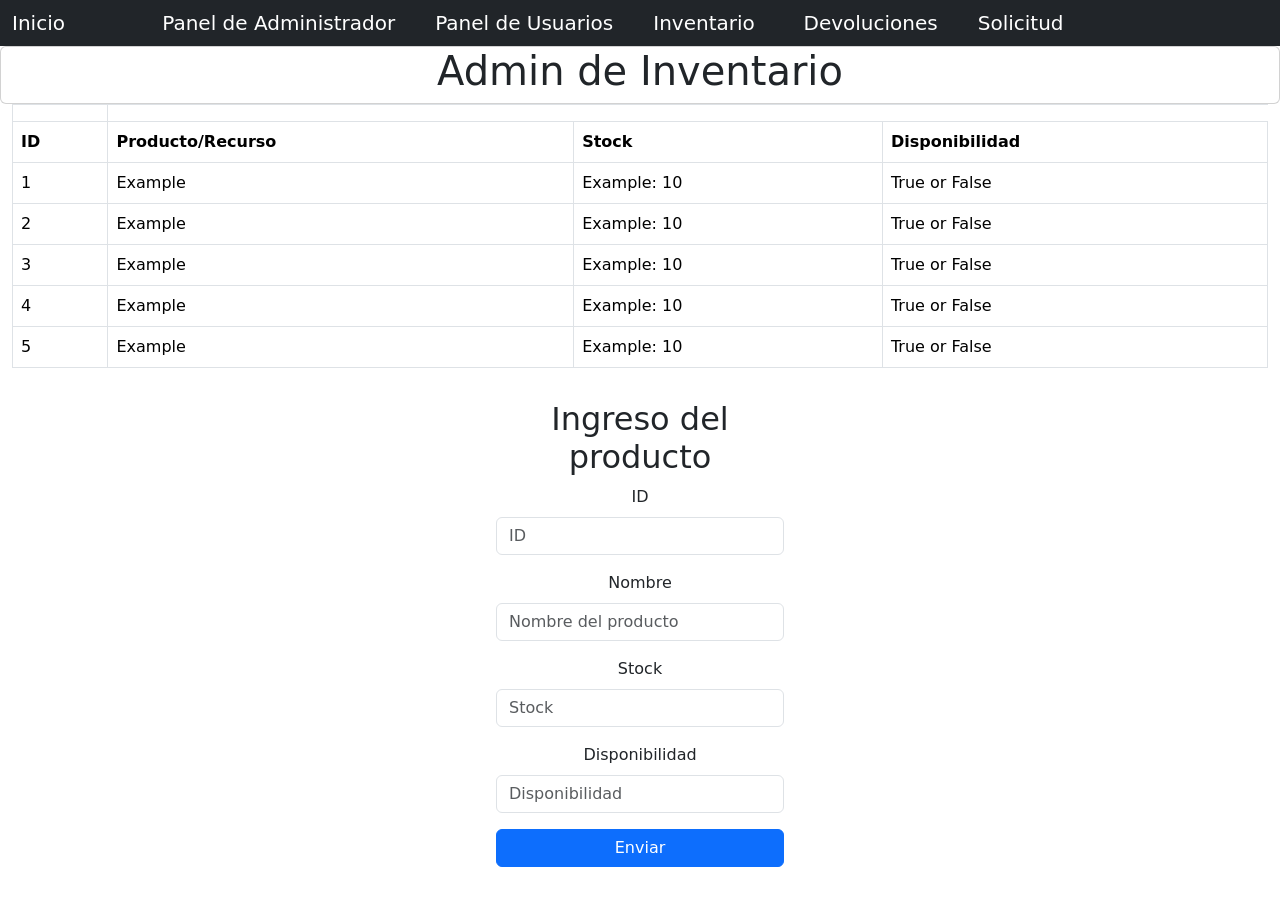
<file: AdminInventario.html>
<!DOCTYPE html>
<html lang="en">

<head>
    <meta charset="UTF-8">
    <meta name="viewport" content="width=device-width, initial-scale=1.0">
    <title>Example: 10istrar Inventario Pañol</title>
    <link rel="stylesheet" href="https://bootswatch.com/5/journal/bootstrap.min.css">
    <link href="https://cdn.jsdelivr.net/npm/bootstrap@5.0.2/dist/css/bootstrap.min.css" rel="stylesheet"
        integrity="sha384-EVSTQN3/azprG1Anm3QDgpJLIm9Nao0Yz1ztcQTwFspd3yD65VohhpuuCOmLASjC" crossorigin="anonymous">
</head>

<body>
    <!--Navbar-->
    <nav class="navbar navbar-dark bg-dark">
        <div class="container row">
            <div class="col">
                <a href="./Login.html" class="navbar-brand">Inicio</a>
            </div>
            <div class="col">
                <a href="./AdminPanel.html" class="navbar-brand">Panel de Administrador</a>
            </div>
            <div class="col">
                <a href="./AdminUsers.html" class="navbar-brand">Panel de Usuarios</a>
            </div>
            <div class="col">
                <a href="./AdminInventario.html" class="navbar-brand">Inventario</a>
            </div>
            <div class="col">
                <a href="./Devoluciones.html" class="navbar-brand">Devoluciones</a>
            </div>
            <div class="col">
                <a href="./TrabajoOficial/Admin/Solicitud_Admin.html" class="navbar-brand">Solicitud</a>
            </div>
        </div>
    </nav>

    <!--tabla de contenido de inventario-->
    <div class="card align-items-center">
        <h1>Admin de Inventario</h1>
    </div>
    <div class="container-fluid">
        <table class='table table-bordered'>
            <td>
                <tr>
                    <th>ID</th>
                    <th>Producto/Recurso</th>
                    <th>Stock</th>
                    <th>Disponibilidad</th>
                </tr>
            </td>
            <tbody>
                <tr>
                    <td>1</td>
                    <td>Example</td>
                    <td>Example: 10</td>
                    <td>True or False</td>
                    </td>
                </tr>
                <tr>
                    <td>2</td>
                    <td>Example</td>
                    <td>Example: 10</td>
                    <td>True or False</td>
                    </td>
                </tr>
                <tr>
                    <td>3</td>
                    <td>Example</td>
                    <td>Example: 10</td>
                    <td>True or False</td>
                    </td>
                </tr>
                <tr>
                    <td>4</td>
                    <td>Example</td>
                    <td>Example: 10</td>
                    <td>True or False</td>
                    </td>
                </tr>
                <tr>
                    <td>5</td>
                    <td>Example</td>
                    <td>Example: 10</td>
                    <td>True or False</td>
                    </td>
                </tr>

            </tbody>
        </table>

    </div>
    <center>
        <div class="container align-items-center w-25 p-3" <div class="card">
            <div class="card-body">
                <h2>Ingreso del producto</h2>
                <form>
                    <div class="mb-3">
                        <label class="form-label">ID</label>
                        <br><input class="form-control" type="number" name="ID" placeholder="ID" id="data">
                    </div>
                    <div class="mb-3">
                        <label class="form-label">Nombre</label>
                        <br><input class="form-control" type="text" name="Nombre" placeholder="Nombre del producto"
                            id="data">
                    </div>
                    <div class="mb-3">
                        <label class="form-label">Stock</label>
                        <br><input class="form-control" type="number" name="Stock" placeholder="Stock" id="data">
                    </div>
                    <div class="mb-3">
                        <label class="form-label">Disponibilidad</label>
                        <br><input class="form-control" type="text" name="Disponibilidad" placeholder="Disponibilidad"
                            id="data">
                    </div>
                    <div class="mb-3">
                        <button class="btn btn-primary w-100" type="submit" value="Submit"
                            id="boton-enviar">Enviar</button>
                    </div>
                </form>
            </div>
        </div>
        </div>
    </center>
</body>

</html>
</file>
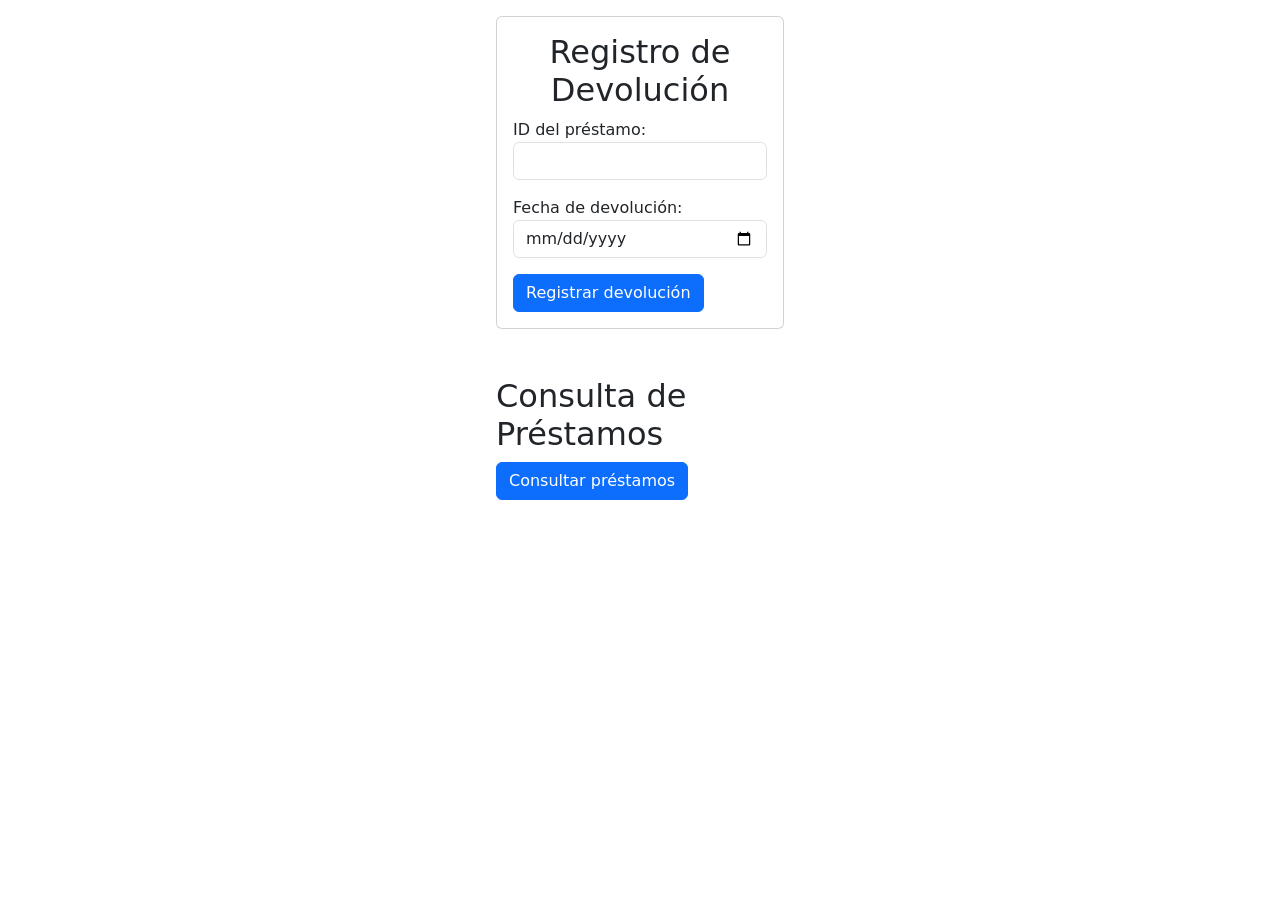
<file: Devoluciones.html>
<!DOCTYPE html>
<html lang="en">

<head>
    <meta charset="UTF-8">
    <meta name="viewport" content="width=device-width, initial-scale=1.0">
    <title>Sistema de Préstamos</title>
    <link rel="stylesheet" href="https://bootswatch.com/5/journal/bootstrap.min.css">
    <link href="https://cdn.jsdelivr.net/npm/bootstrap@5.0.2/dist/css/bootstrap.min.css" rel="stylesheet"
        integrity="sha384-EVSTQN3/azprG1Anm3QDgpJLIm9Nao0Yz1ztcQTwFspd3yD65VohhpuuCOmLASjC" crossorigin="anonymous">
</head>

<body>
    

    <!--registro de devolucion-->
    <div class="container align-items-center w-25 p-3">
        <div class="card">
            <div class="card-body">
                <h2 class="text-center">Registro de Devolución</h2>
                <form>
                    <div class="mb-3">
                        <label for="id-prestamo">ID del préstamo:</label>
                        <input type="number" id="id-prestamo" name="id-prestamo" class="form-control">
                    </div>
                    <div class="mb-3">
                        <label for="fecha-devolucion">Fecha de devolución:</label>
                        <input type="date" id="fecha-devolucion" name="fecha-devolucion" class="form-control">
                    </div>
                    <button id="registrar-devolucion" class="btn btn-primary btn-block">Registrar devolución</button>
                </form>
            </div>
        </div>
        <!--Boton de consulta de devolucion de prestamos-->
        <div class="justify-content-center mt-5">
            <h2 class="">Consulta de Préstamos</h2>
            <button class="btn btn-primary btn-block">Consultar préstamos</button>
        </div>
</body>

</html>
</file>
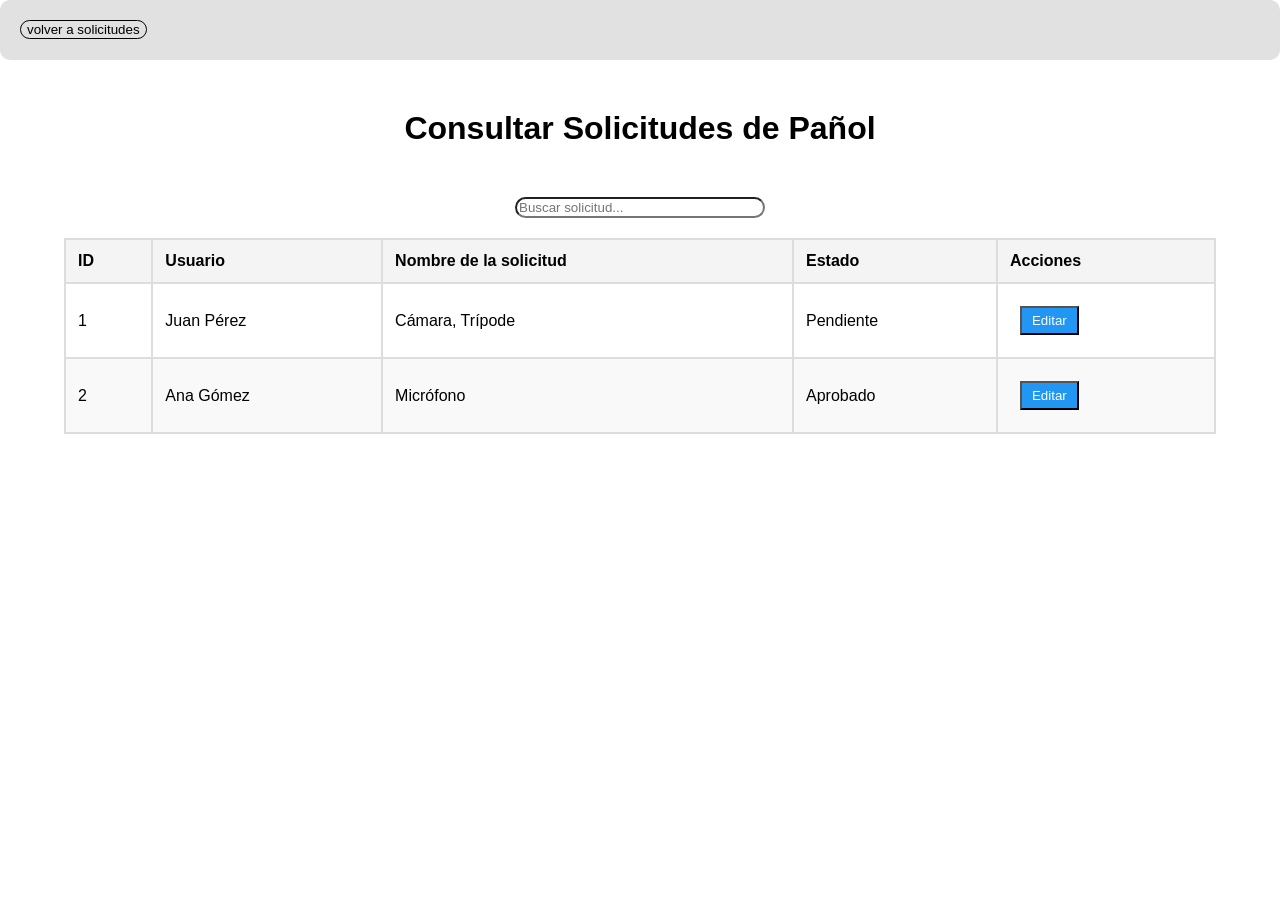
<file: TrabajoOficial/Admin/ConsultarSolicitudes_Admin.html>
<html lang="es">
<head>
    <meta charset="UTF-8">
    <meta name="viewport" content="width=device-width, initial-scale=1.0">
    <title>Consultar Solicitudes de Pañol</title>
    <link rel="stylesheet" href="../Css/PaginaConSol.css">
    
</head>
<body>
    <!--barra superior con botón-->
    <div class="Barra">
        <a href="Solicitud_Admin.html"><button class="boton_barra">volver a solicitudes</button></a>
    </div>

    <h1>Consultar Solicitudes de Pañol</h1>
    <!--barra de busqueda de solicitudes-->
    <div class="search-bar">
        <input type="text" id="search" placeholder="Buscar solicitud...">
    </div>
    <!--usuarios de ejemplo para muestra-->
    <table>
        <thead>
            <tr>
                <th>ID</th>
                <th>Usuario</th>
                <th>Nombre de la solicitud</th>
                <th>Estado</th>
                <th>Acciones</th>
            </tr>
        </thead>
        <tbody>
            <tr>
                <td>1</td>
                <td>Juan Pérez</td>
                <td>Cámara, Trípode</td>
                <td>Pendiente</td>
                <td class="action-buttons">
                    <button class="edit">Editar</button>
                </td>
            </tr>
            <tr>
                <td>2</td>
                <td>Ana Gómez</td>
                <td>Micrófono</td>
                <td>Aprobado</td>
                <td class="action-buttons">
                    <button class="edit">Editar</button>
                </td>
            </tr>
        </tbody>
    </table>
</file>
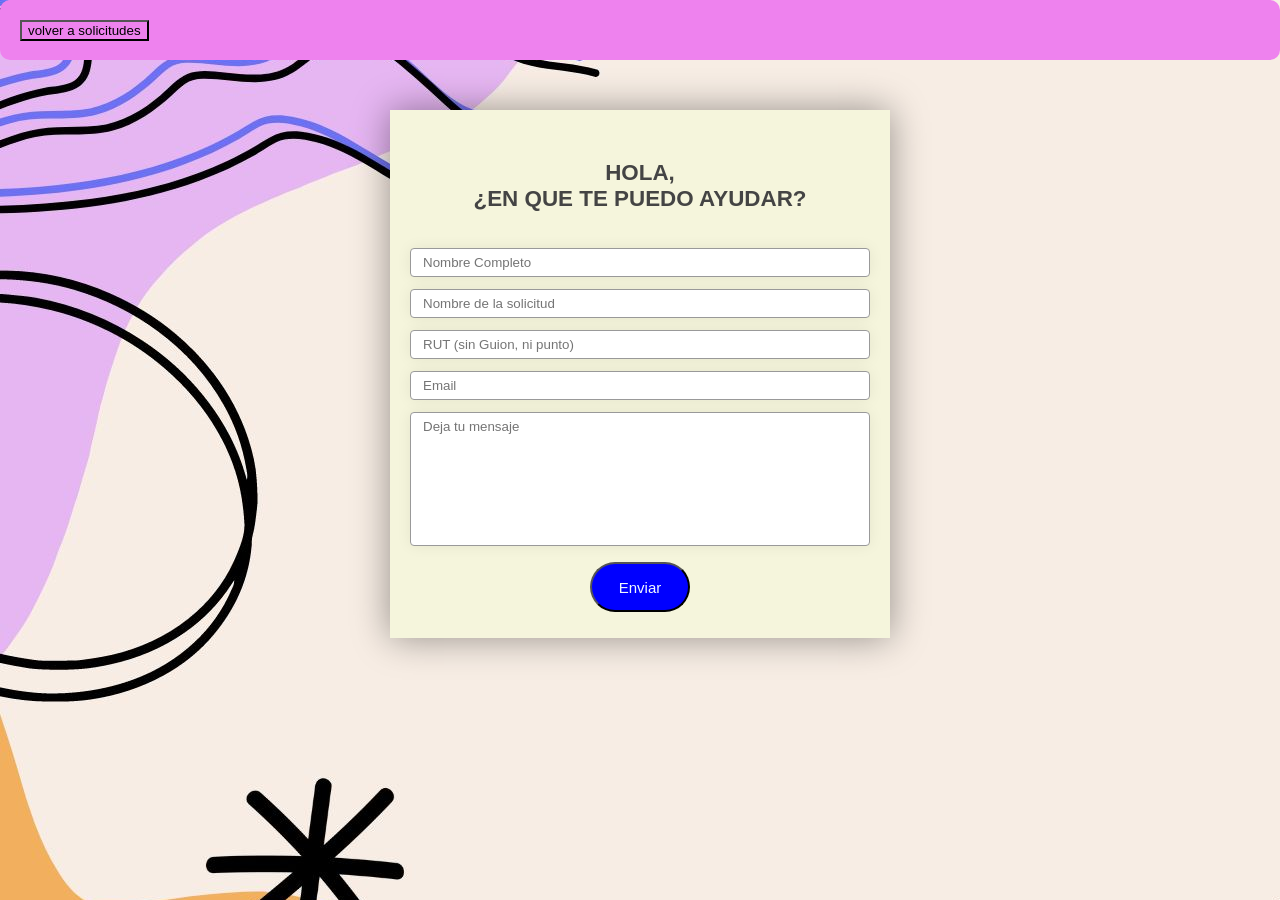
<file: TrabajoOficial/Admin/CrearSolicitud_Admin.html>
<!DOCTYPE html>
<html lang="es">
<head>
    <meta charset="UTF-8">
    <meta name="viewport" content="width=device-width, initial-scale=1.0">
    <title>Crear Solicitud</title>
    <link rel="stylesheet" href="../Css/PaginaCrearSol.css">
</head>
<body>
    <div class="Barra">
        <a href="Solicitud_Admin.html"><button class="boton_barra">volver a solicitudes</button></a>
    </div>
    <!--formulario para creaciòn de solicitud-->
    <form> 
        <h2>Hola, <br> ¿En que te puedo ayudar?</h2>
        <div class="form_input">
            <input type="text" placeholder="Nombre Completo">
        </div>
        <div class="form_input">
            <input type="text" placeholder="Nombre de la solicitud">
        </div>
        <div class="form_input">
            <input type="text" placeholder="RUT (sin Guion, ni punto)">
        </div>
        <div class="form_input">
            <input type="email" placeholder="Email">
        </div>
        <div class="form_input">
            <textarea rows="8" placeholder="Deja tu mensaje"></textarea>
        </div>
        <div class="form_input"> 
            <center><button class="boton">Enviar</button></center>
        </div>
    </form>
</body>
</html>
</file>
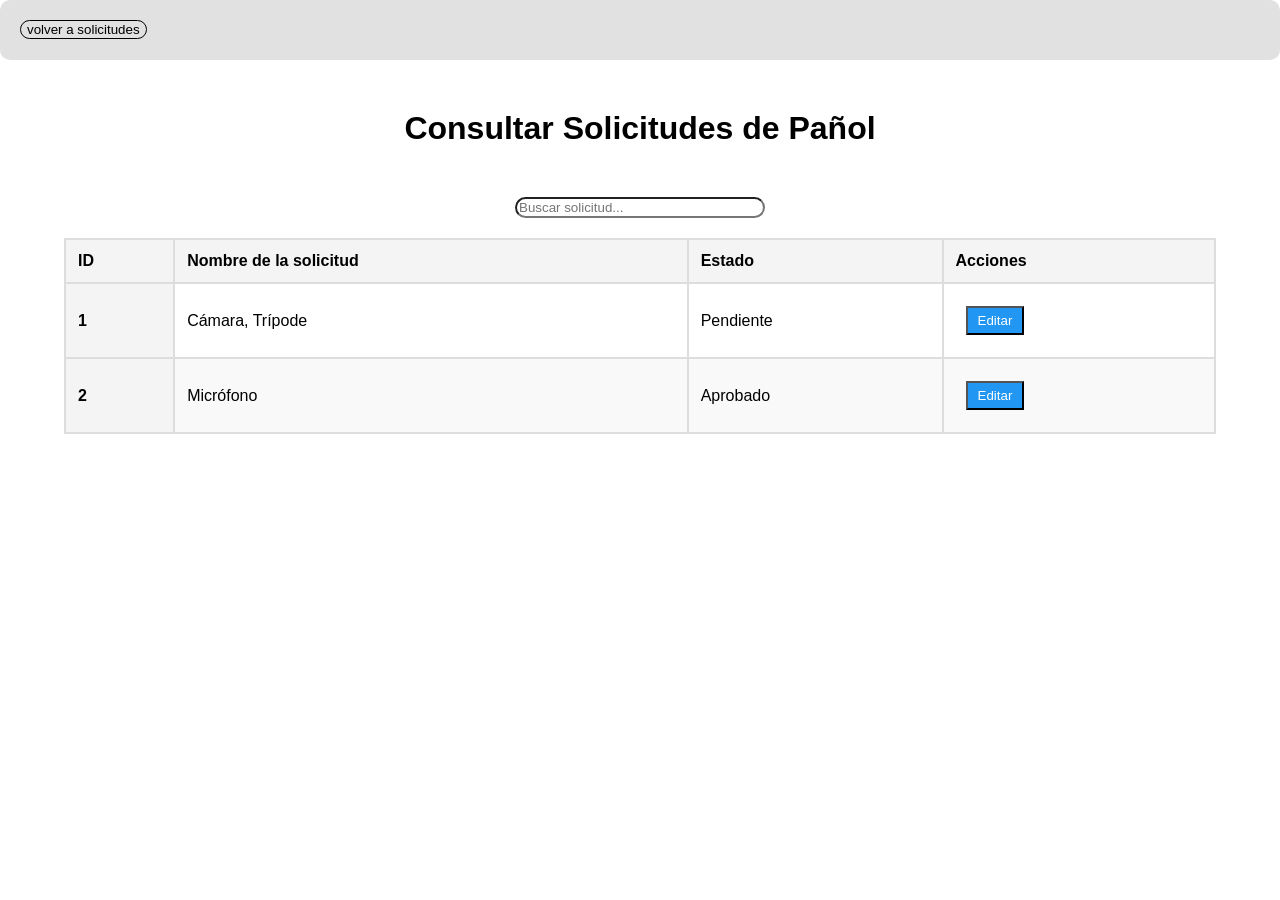
<file: TrabajoOficial/Usuario/ConsultarSolicitudes_usuario.html>
<html lang="es">
<head>
    <meta charset="UTF-8">
    <meta name="viewport" content="width=device-width, initial-scale=1.0">
    <title>Consultar Solicitudes de Pañol</title>
    <link rel="stylesheet" href="../Css/PaginaConSol.css">
    
</head>
<body>

    <div class="Barra">
        <a href="./Solicitud_usuario.html"><button class="boton_barra">volver a solicitudes</button></a>
    </div>

    <h1>Consultar Solicitudes de Pañol</h1>

    <div class="search-bar">
        <input type="text" id="search" placeholder="Buscar solicitud...">
    </div>
    
    <table>
        <thead>
            <tr>
                <th>ID</th>
                <th>Nombre de la solicitud</th>
                <th>Estado</th>
                <th>Acciones</th>
            </tr>
        </thead>
        <tbody>
            <tr>
                <th>1</th>
                <td>Cámara, Trípode</td>
                <td>Pendiente</td>
                <td class="action-buttons">
                    <button class="edit">Editar</button>
                </td>
            </tr>
            <tr>
                <th>2</th>
                <td>Micrófono</td>
                <td>Aprobado</td>
                <td class="action-buttons">
                    <button class="edit">Editar</button>
                </td>
            </tr>
        </tbody>
    </table>
</file>
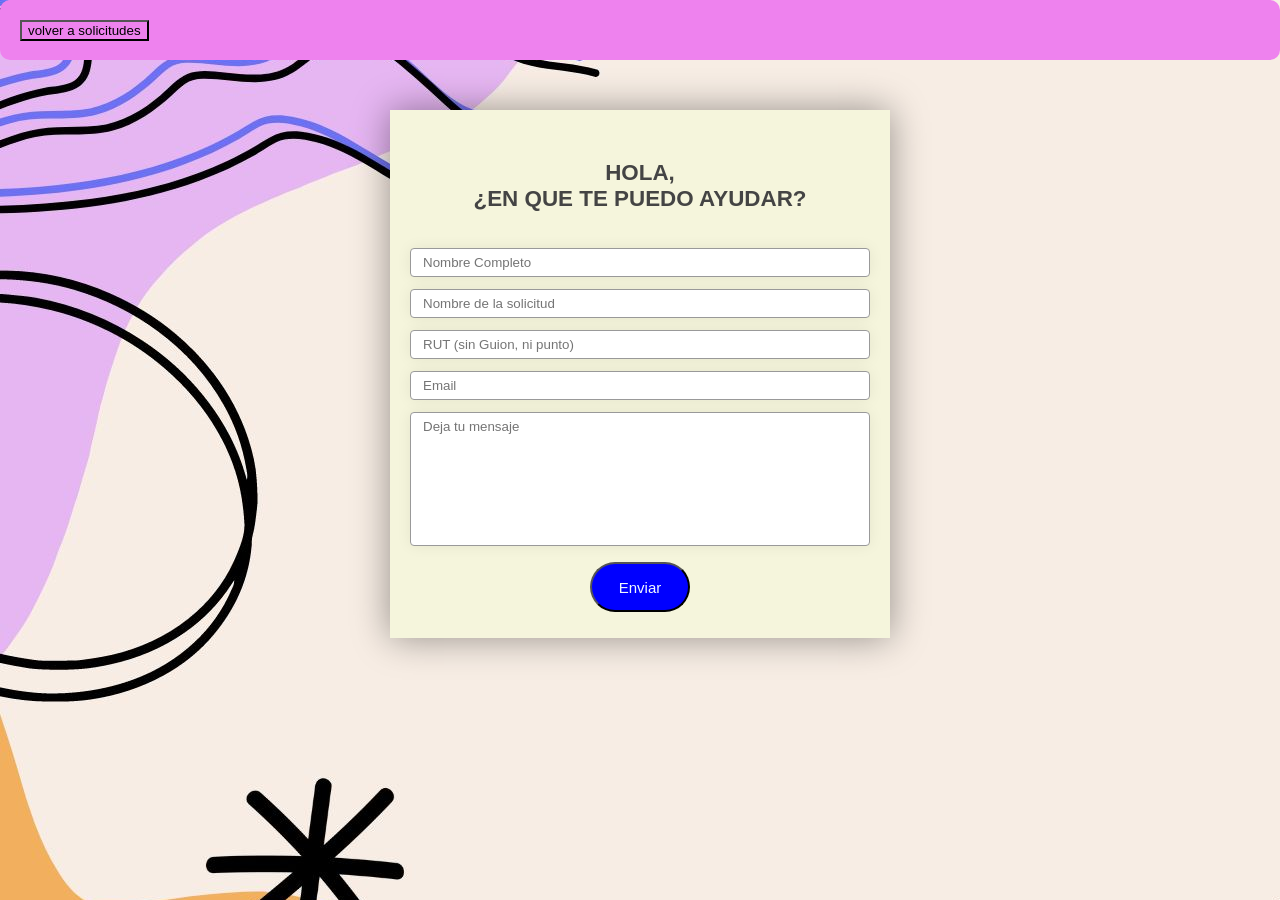
<file: TrabajoOficial/Usuario/CrearSolicitud_usuario.html>
<!DOCTYPE html>
<html lang="es">
<head>
    <meta charset="UTF-8">
    <meta name="viewport" content="width=device-width, initial-scale=1.0">
    <title>Crear Solicitud</title>
    <link rel="stylesheet" href="../Css/PaginaCrearSol.css">
</head>
<body>
    <div class="Barra">
        <a href="./Solicitud_usuario.html"><button class="boton_barra">volver a solicitudes</button></a>
    </div>
    <form> 
        <h2>Hola, <br> ¿En que te puedo ayudar?</h2>
        <div class="form_input">
            <input type="text" placeholder="Nombre Completo">
        </div>
        <div class="form_input">
            <input type="text" placeholder="Nombre de la solicitud">
        </div>
        <div class="form_input">
            <input type="text" placeholder="RUT (sin Guion, ni punto)">
        </div>
        <div class="form_input">
            <input type="email" placeholder="Email">
        </div>
        <div class="form_input">
            <textarea rows="8" placeholder="Deja tu mensaje"></textarea>
        </div>
        <div class="form_input"> 
            <center><button class="boton">Enviar</button></center>
        </div>
    </form>
</body>
</html>
</file>
<file: TrabajoOficial/Css/PaginaConSol.css>
body {
    font-family:sans-serif;
    margin: 0;
}
.Barra{
    width: 100%;
    height: 60px;
    background-color: rgb(226, 225, 226);
    margin: 0;
    border-radius: 10px;

}
.boton_barra{
    background-color: transparent;
    margin: 0;
    margin: 20px;
    border: 1px solid #000;
    border-radius: 10px;

}
h1 {
    text-align: center;
    color: #000;
    margin: auto;
    margin: 50px;
}
.search-bar{
    text-align: center;
    margin: 0;
    margin-bottom: 20px;
    margin-top: 20px;
}
input{
    width: 250px;
    border-radius: 40px;
}
table {
    width: 90%;
    border-collapse: collapse;
    margin: 0;
    margin: auto;
    margin-bottom: 20px;
    
    
}
table, th, td {
    border:2px solid #ddd;
}

th, td {
    padding: 12px;
    text-align: left;
}
th {
    background-color: #f4f4f4;
}
tr:nth-child(even) {
    background-color: #f9f9f9;
}
.action-buttons button {
    padding: 5px 10px;
    margin-right: 5px;
    cursor: pointer;
}
button.validate {
    background-color: #4CAF50;
    color: white;
    margin: 10px;
}
button.edit {
    background-color: #2196F3;
    color: white;
    margin: 10px;
}
</file>
<file: TrabajoOficial/Css/PaginaCrearSol.css>
body{
    margin: 0;
    font-family: sans-serif;
    color: #444;

    background-image: url(/TrabajoOficial/Imagenes/miau.jpg);
    background-attachment: fixed;
}
.Barra{
    width: 100%;
    height: 60px;
    background-color: violet;
    margin: 0;
    border-radius: 10px;

}
.boton_barra{
    background-color: transparent;
    margin: 0;
    margin: 20px;
    border: 2;

}
form{
    background-color: beige ;
    padding: 20px 0px;
    max-width: 500px;
    margin: auto;
    box-shadow: 0px 0px 35px #0006;
    margin-top: 50px;
    font-size: 16px;
}

h2{
    text-align: center;
    margin: 0;
    margin-top: 20px;
    margin-bottom: 20px;
    text-transform: uppercase;
    font-weight: 100px;
    font-size: 1.4em;
    padding: 10px;

}
.form_input{
    padding: 6px 20px;

}

input, textarea{

    width: 100%;
    box-sizing: border-box;
    padding: 6px 12px;
    border: none;
    border: 1px solid #999;
    box-shadow: 0px 0px 15px #0001;
    border-radius: 4px;

}

textarea{
    min-width: 100%;
    resize: none;
    min-height: 102px;
    font-family: sans-serif;

}

.boton{
    margin: auto;
    margin: 0;   
    width: 100px;
    height: 50px;
    padding: auto;
    font-size: 15px;
    border-radius: 40px;
    background-color: blue;
    color: aliceblue;
}
</file>
